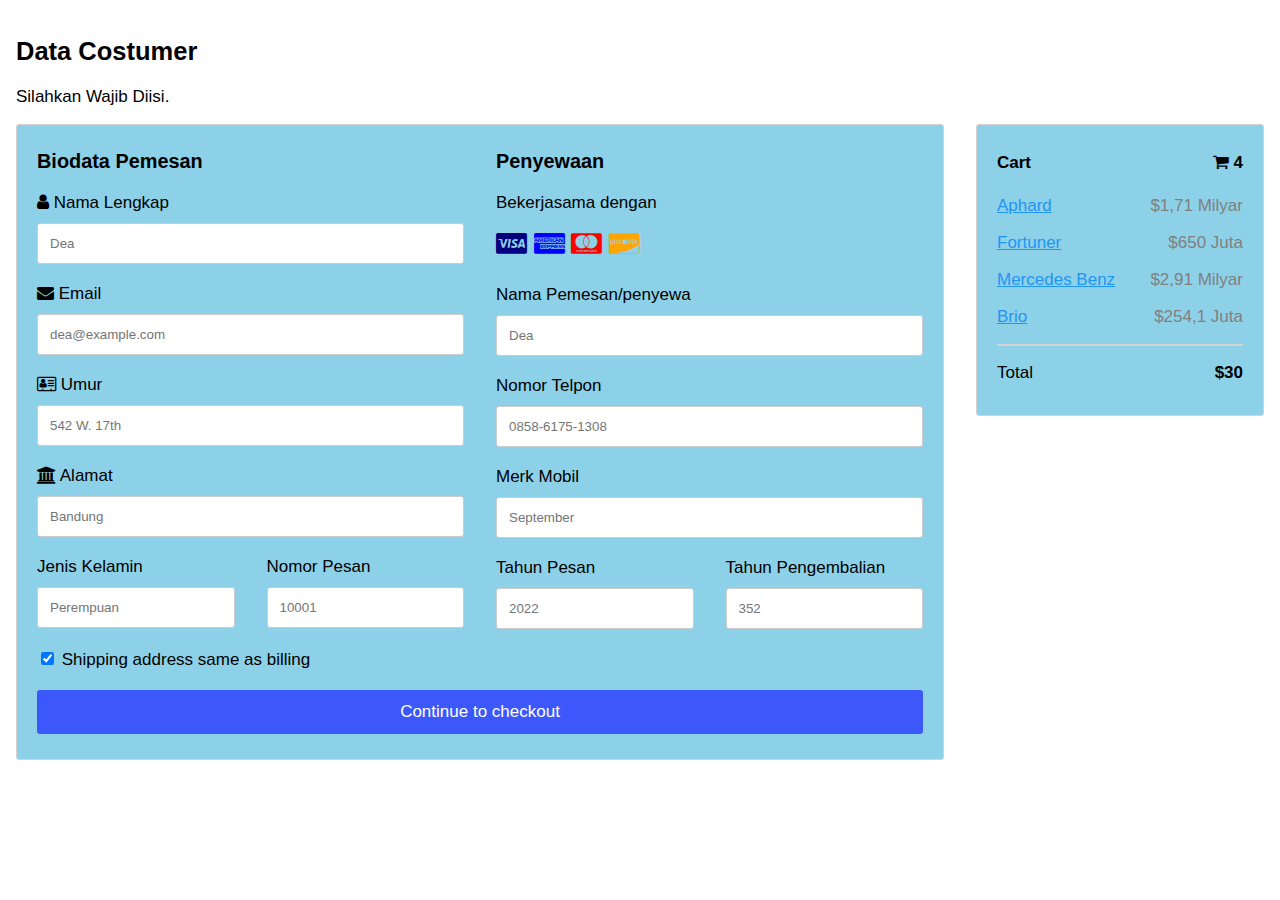
<file: datacostumer.html>
<!DOCTYPE html>
<html>
<head>
<meta name="viewport" content="width=device-width, initial-scale=1">
<link rel="stylesheet" href="https://cdnjs.cloudflare.com/ajax/libs/font-awesome/4.7.0/css/font-awesome.min.css">
<style>
body {
  font-family: Arial;
  font-size: 17px;
  padding: 8px;
}

* {
  box-sizing: border-box;
}

.row {
  display: -ms-flexbox; /* IE10 */
  display: flex;
  -ms-flex-wrap: wrap; /* IE10 */
  flex-wrap: wrap;
  margin: 0 -16px;
}

.col-25 {
  -ms-flex: 25%; /* IE10 */
  flex: 25%;
}

.col-50 {
  -ms-flex: 50%; /* IE10 */
  flex: 50%;
}

.col-75 {
  -ms-flex: 75%; /* IE10 */
  flex: 75%;
}

.col-25,
.col-50,
.col-75 {
  padding: 0 16px;
}

.container {
  background-color: #8dd1e8;
  padding: 5px 20px 15px 20px;
  border: 1px solid lightgrey;
  border-radius: 3px;
}

input[type=text] {
  width: 100%;
  margin-bottom: 20px;
  padding: 12px;
  border: 1px solid #ccc;
  border-radius: 3px;
}

label {
  margin-bottom: 10px;
  display: block;
}

.icon-container {
  margin-bottom: 20px;
  padding: 7px 0;
  font-size: 24px;
}

.btn {
  background-color: #3c58fb;
  color: white;
  padding: 12px;
  margin: 10px 0;
  border: none;
  width: 100%;
  border-radius: 3px;
  cursor: pointer;
  font-size: 17px;
}

.btn:hover {
  background-color: #afc3ed;
}

a {
  color: #2196F3;
}

hr {
  border: 1px solid lightgrey;
}

span.price {
  float: right;
  color: grey;
}

/* Responsive layout - when the screen is less than 800px wide, make the two columns stack on top of each other instead of next to each other (also change the direction - make the "cart" column go on top) */
@media (max-width: 800px) {
  .row {
    flex-direction: column-reverse;
  }
  .col-25 {
    margin-bottom: 20px;
  }
}
</style>
</head>
<body>

<h2>Data Costumer</h2>
<p>Silahkan Wajib Diisi.</p>
<div class="row">
  <div class="col-75">
    <div class="container">
      <form action="/action_page.php">
      
        <div class="row">
          <div class="col-50">
            <h3>Biodata Pemesan</h3>
            <label for="fname"><i class="fa fa-user"></i> Nama Lengkap</label>
            <input type="text" id="fname" name="firstname" placeholder="Dea">
            <label for="email"><i class="fa fa-envelope"></i> Email</label>
            <input type="text" id="email" name="email" placeholder="dea@example.com">
            <label for="adr"><i class="fa fa-address-card-o"></i> Umur</label>
            <input type="text" id="adr" name="address" placeholder="542 W. 17th">
            <label for="city"><i class="fa fa-institution"></i> Alamat</label>
            <input type="text" id="city" name="city" placeholder="Bandung">

            <div class="row">
              <div class="col-50">
                <label for="state">Jenis Kelamin</label>
                <input type="text" id="state" name="state" placeholder="Perempuan">
              </div>
              <div class="col-50">
                <label for="zip">Nomor Pesan</label>
                <input type="text" id="zip" name="zip" placeholder="10001">
              </div>
            </div>
          </div>

          <div class="col-50">
            <h3>Penyewaan</h3>
            <label for="fname">Bekerjasama dengan</label>
            <div class="icon-container">
              <i class="fa fa-cc-visa" style="color:navy;"></i>
              <i class="fa fa-cc-amex" style="color:blue;"></i>
              <i class="fa fa-cc-mastercard" style="color:red;"></i>
              <i class="fa fa-cc-discover" style="color:orange;"></i>
            </div>
            <label for="cname">Nama Pemesan/penyewa</label>
            <input type="text" id="cname" name="cardname" placeholder="Dea">
            <label for="ccnum">Nomor Telpon</label>
            <input type="text" id="ccnum" name="cardnumber" placeholder="0858-6175-1308">
            <label for="expmonth">Merk Mobil</label>
            <input type="text" id="expmonth" name="expmonth" placeholder="September">
            <div class="row">
              <div class="col-50">
                <label for="expyear">Tahun Pesan</label>
                <input type="text" id="expyear" name="expyear" placeholder="2022">
              </div>
              <div class="col-50">
                <label for="cvv">Tahun Pengembalian</label>
                <input type="text" id="cvv" name="cvv" placeholder="352">
              </div>
            </div>
          </div>
          
        </div>
        <label>
          <input type="checkbox" checked="checked" name="sameadr"> Shipping address same as billing
        </label>
        <input type="submit" value="Continue to checkout" class="btn">
      </form>
    </div>
  </div>
  <div class="col-25">
    <div class="container">
      <h4>Cart <span class="price" style="color:black"><i class="fa fa-shopping-cart"></i> <b>4</b></span></h4>
      <p><a href="detail.html">Aphard</a> <span class="price">$1,71 Milyar</span></p>
      <p><a href="detail2.html">Fortuner</a> <span class="price">$650 Juta</span></p>
      <p><a href="detail3.html">Mercedes Benz</a> <span class="price">$2,91 Milyar</span></p>
      <p><a href="detail4.html">Brio</a> <span class="price">$254,1 Juta</span></p>
      <hr>
      <p>Total <span class="price" style="color:black"><b>$30</b></span></p>
    </div>
  </div>
</div>

</body>
</html>
</file>
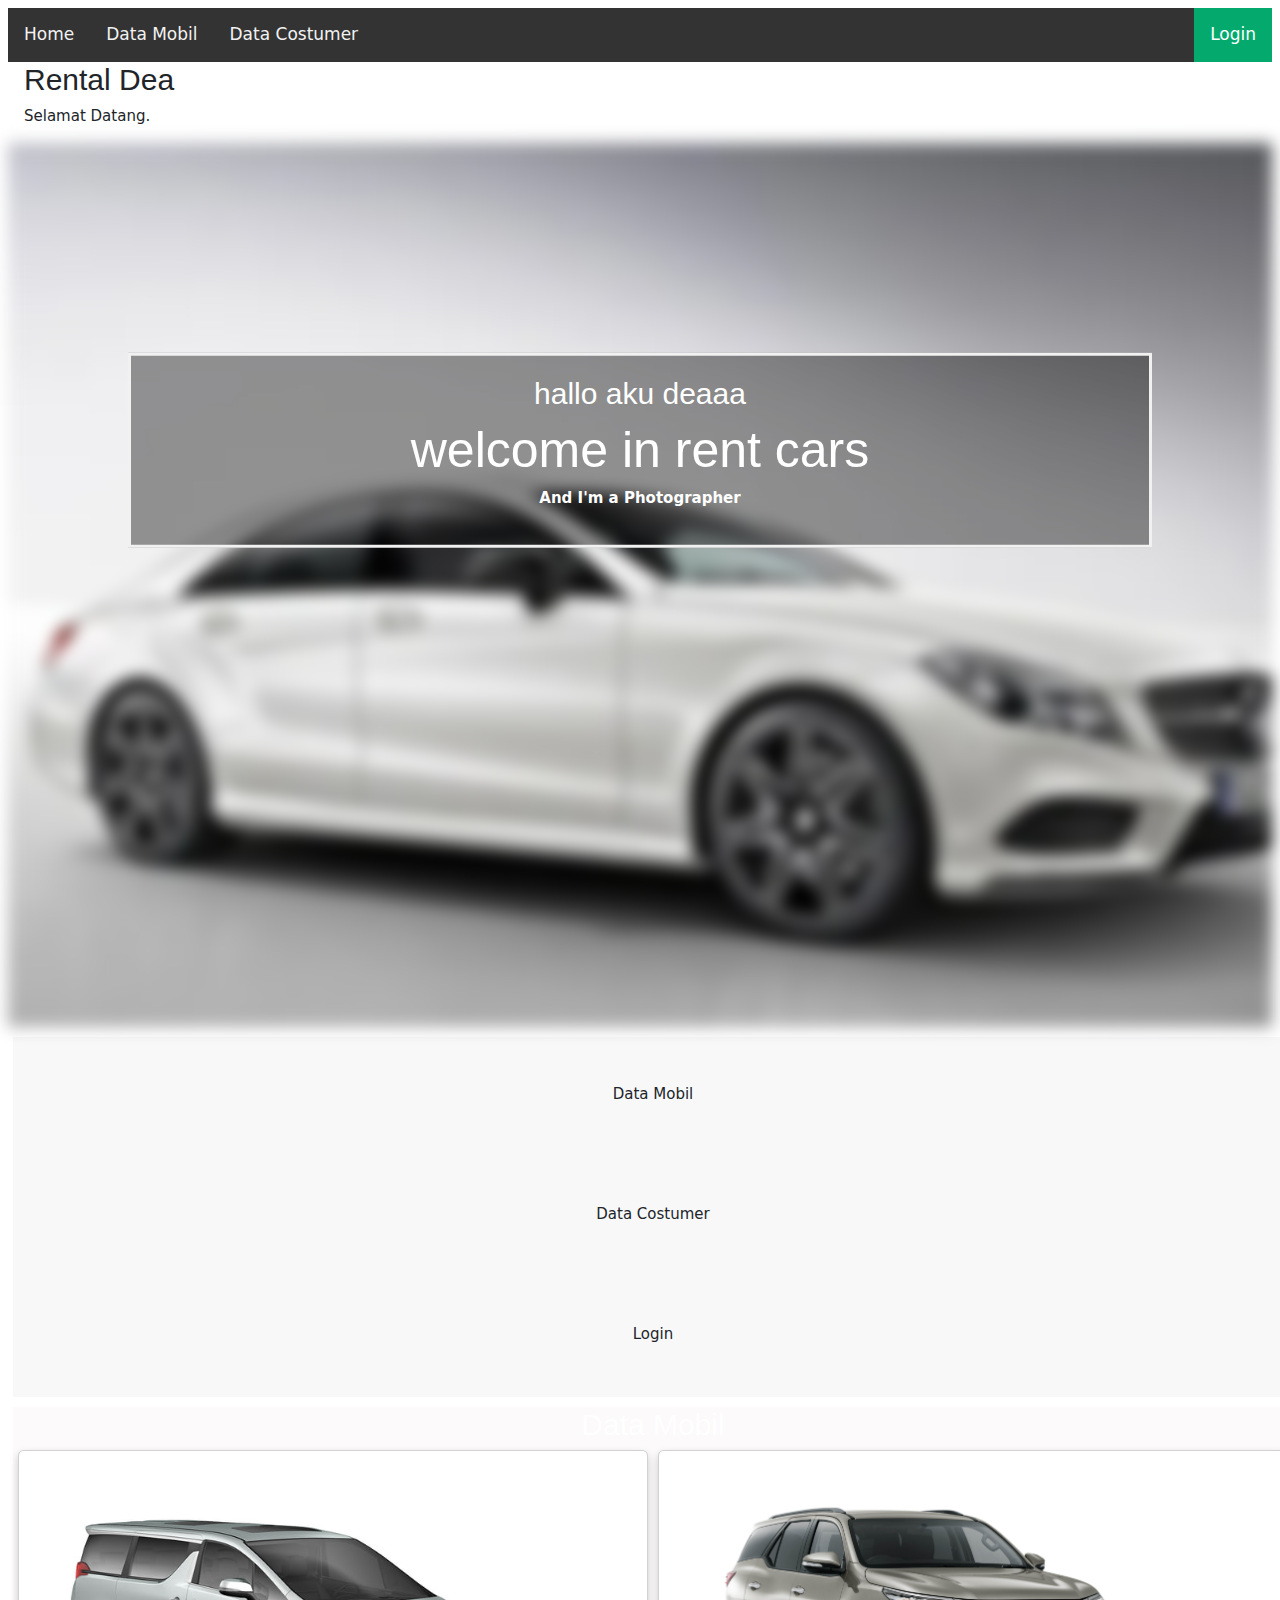
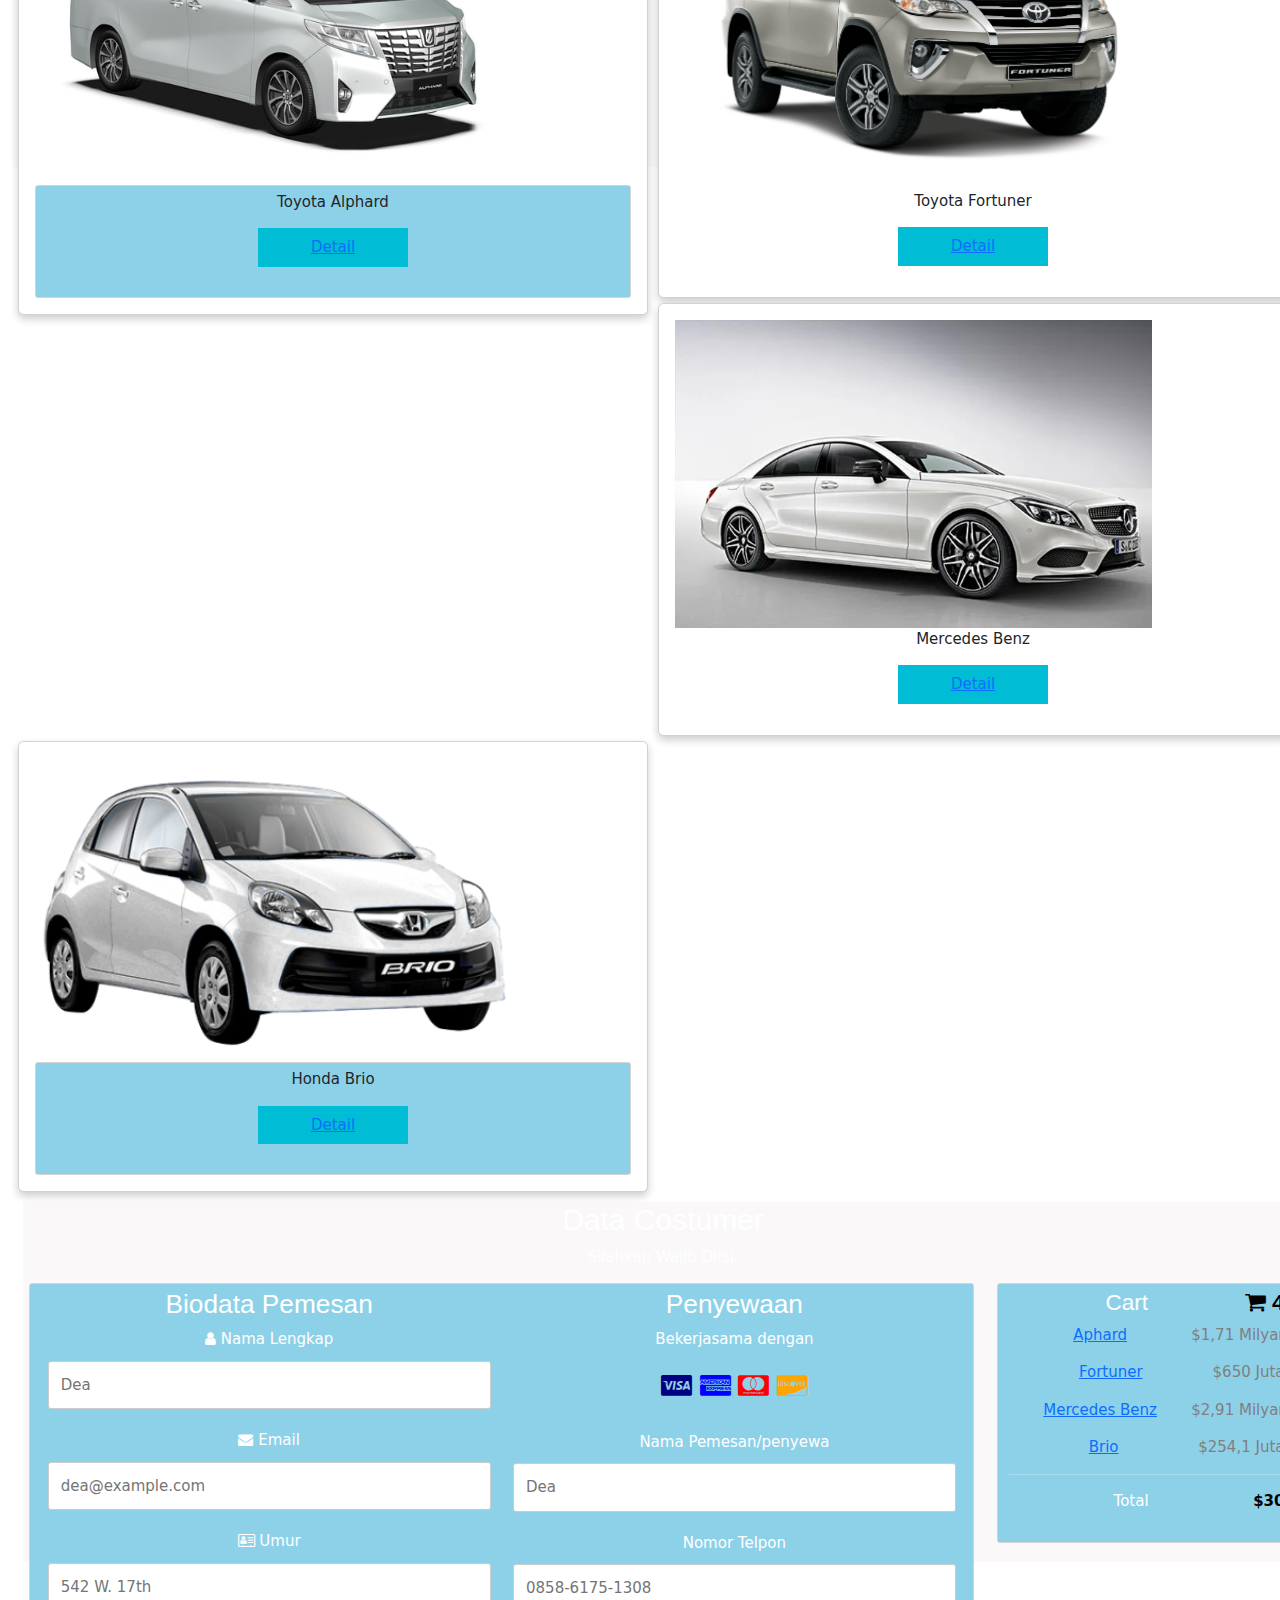
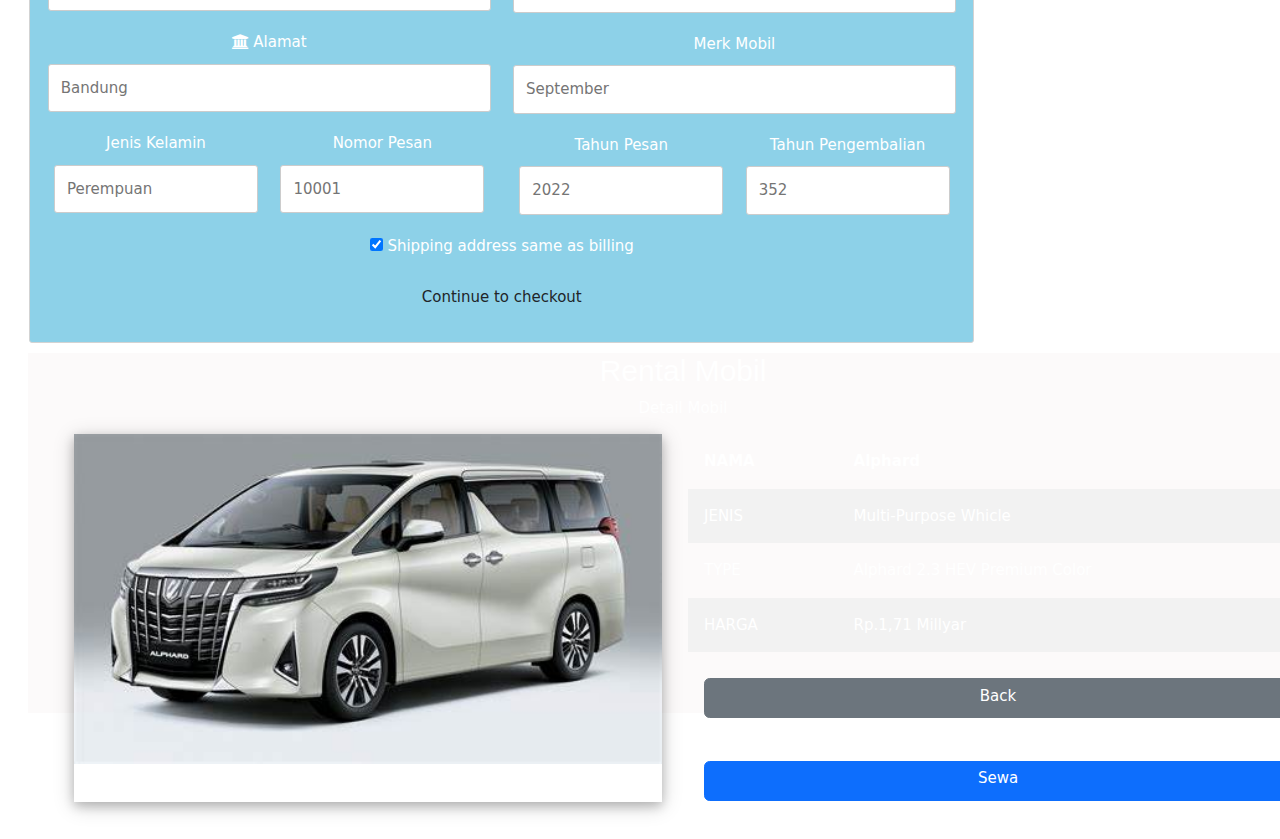
<file: Dea.html>
<!DOCTYPE html>
<html>
<head>
<meta name="viewport" content="width=device-width, initial-scale=1">
<style>
body {
  margin: 0;
  font-family: Arial, Helvetica, sans-serif;
}

.topnav {
  overflow: hidden;
  background-color: #333;
}

.topnav a {
  float: left;
  color: #f2f2f2;
  text-align: center;
  padding: 14px 16px;
  text-decoration: none;
  font-size: 17px;
}

.topnav a:hover {
  background-color: #ddd;
  color: black;
}

/* Create a right-aligned (split) link inside the navigation bar */
.topnav a.split {
  float: right;
  background-color: #04AA6D;
  color: white;
}

body, html {
  height: 100%;
  margin: 0;
  font-family: Arial, Helvetica, sans-serif;
}

* {
  box-sizing: border-box;
}

.bg-image {
  /* The image used */
  background-image: url("mercedes7.webp");
  
  /* Add the blur effect */
  filter: blur(8px);
  -webkit-filter: blur(8px);
  
  /* Full height */
  height: 100%; 
  
  /* Center and scale the image nicely */
  background-position: center;
  background-repeat: no-repeat;
  background-size: cover;
}

/* Position text in the middle of the page/image */
.bg-text {
  background-color: rgb(0,0,0); /* Fallback color */
  background-color: rgba(0,0,0, 0.4); /* Black w/opacity/see-through */
  color: white;
  font-weight: bold;
  border: 3px solid #f1f1f1;
  position: absolute;
  top: 50%;
  left: 50%;
  transform: translate(-50%, -50%);
  z-index: 2;
  width: 80%;
  padding: 20px;
  text-align: center;
}

* {
      margin: 0;
      padding: 0;
    }

    body {
      width: 100vw;
      height: 100vh;
    }

    .section {
      width: 100vw;
      height: 40vh;
      background-color: #faf8f8;
      font-size: 15px;
      color: white;
      text-align: center;
      margin: 10px 5px;
    }

    .one,
    .three {
      background-color: #fcfafa;
    }

    .nav {
      width: 100vw;
      height: 40vh;
      background-color: #f8f8f9;
      font-size: x-large;
      color: white;
      text-align: center;
      margin: 10px 5px;
      display: flex;
      flex-direction: row;
      justify-content: space-around;
      place-items: center;
    }

    .btn {
      color: white;
      background-color: #38CC77;
      height: 40px;
      width: 90px;
      padding: 2px;
      border: 2px solid black;
      text-decoration: none;
    }

</style>
</head>
<body>

<div class="topnav">
  <a class="active" href="#home">Home</a>
  <a href="datamobil.html">Data Mobil</a>
  <a href="datacostumer.html">Data Costumer</a>
  <a href="login.html" class="split">Login</a>
</div>

<div style="padding-left:16px">
  <h2>Rental Dea</h2>
  <p>Selamat Datang.</p>
</div>

<div class="bg-image"></div>

<div class="bg-text">
  <h2>hallo aku deaaa</h2>
  <h1 style="font-size:50px">welcome in rent cars</h1>
  <p>And I'm a Photographer</p>
</div>
   <div class="nav">
    <a href="datamobil.html" class="btn">Data Mobil</a>
    <a href="datacostumer.html" class="btn">Data Costumer</a>
    <a href="login" class="btn">Login</a>
  </div>
  <div class="section one" id="section1">
    <meta name="viewport" content="width=device-width, initial-scale=1">
    <style>
      * {
        box-sizing: border-box;
      }
    
    body {
    font-family: Arial, Helvetica, sans-serif;
    }
    
    /* float four columns side by side */
    .column {
      float: left;
      width: 25%;
      padding: 0 10px;
    }
    
    /* Remove extra left ang right margins, due to padding */
    .row {margin: 0 --5px;}
    
    /*  Clear floats after the column */
    .row:after{
      content: "";
      display: table;
      clear: both;
    }
    
    /* Resvonsive columnsm*/
    @media screen and (max-width: 600px){
    .column {
      width: 80%;
      display: block;
      margin-bottom: 20px;
    }
    }
      
    /* Style the counter cards */
    .card {
      box-shadow: 0 4px 8px 0 rgba(0, 0, 0, 0.2);
      padding: 16px;
      text-align: center;
      background-color: #f1f1f1;
    }
    
    .w3-button {width:150px;}
    
    </style>
    </head>
    <body>
      <link rel="stylesheet" href="https://www.w3schools.com/w3css/4/w3.css">
      <link rel="stylesheet" href="https://www.w3schools.com/w3css/4/w3.css">
    
    <h2>Data Mobil</h2>
    <div class="column">
      <div class="card">
      <img src="alphard2.jpg" alt="Avatar" style="width:80%">
      <div class="container">
        <p>Toyota Alphard</p>
        <p><button class="w3-button w3-cyan"><a href="detail.html">Detail</a></button></p>
      </div>
    </div>
    </div>
    
    <div class="column">
      <div class="card">
        <img src="fortuner.jpg" alt="Avatar" style="width:80%">
        <p>Toyota Fortuner</p>
        <p><button class="w3-button w3-cyan"><a href="detail2.html">Detail</a></button></p>
      </div>
    </div>
    
    <div class="column">
      <div class="card">
        <img src="mercedes7.webp" alt="Avatar" style="width:80%">
        <p>Mercedes Benz</p>
        <p><button class="w3-button w3-cyan"><a href="detail3.html">Detail</a></button></p>
      </div>
    </div>
    
    <div class="column">
      <div class="card">
      <img src="brio2.png" alt="Avatar" style="width:80%">
      <div class="container">
        <p>Honda Brio</p>
        <p><button class="w3-button w3-cyan"><a href="detail4.html">Detail</a></button></p>
      </div>
    </div>
  <div class="section two" id="section2">
    <meta name="viewport" content="width=device-width, initial-scale=1">
<link rel="stylesheet" href="https://cdnjs.cloudflare.com/ajax/libs/font-awesome/4.7.0/css/font-awesome.min.css">
<style>
body {
  font-family: Arial;
  font-size: 17px;
  padding: 8px;
}

* {
  box-sizing: border-box;
}

.row {
  display: -ms-flexbox; /* IE10 */
  display: flex;
  -ms-flex-wrap: wrap; /* IE10 */
  flex-wrap: wrap;
  margin: 0 -16px;
}

.col-25 {
  -ms-flex: 25%; /* IE10 */
  flex: 25%;
}

.col-50 {
  -ms-flex: 50%; /* IE10 */
  flex: 50%;
}

.col-75 {
  -ms-flex: 75%; /* IE10 */
  flex: 75%;
}

.col-25,
.col-50,
.col-75 {
  padding: 0 16px;
}

.container {
  background-color: #8dd1e8;
  padding: 5px 20px 15px 20px;
  border: 1px solid lightgrey;
  border-radius: 3px;
}

input[type=text] {
  width: 100%;
  margin-bottom: 20px;
  padding: 12px;
  border: 1px solid #ccc;
  border-radius: 3px;
}

label {
  margin-bottom: 10px;
  display: block;
}

.icon-container {
  margin-bottom: 20px;
  padding: 7px 0;
  font-size: 24px;
}

.btn {
  background-color: #3c58fb;
  color: white;
  padding: 12px;
  margin: 10px 0;
  border: none;
  width: 100%;
  border-radius: 3px;
  cursor: pointer;
  font-size: 17px;
}

.btn:hover {
  background-color: #afc3ed;
}

a {
  color: #2196F3;
}

hr {
  border: 1px solid lightgrey;
}

span.price {
  float: right;
  color: grey;
}

/* Responsive layout - when the screen is less than 800px wide, make the two columns stack on top of each other instead of next to each other (also change the direction - make the "cart" column go on top) */
@media (max-width: 800px) {
  .row {
    flex-direction: column-reverse;
  }
  .col-25 {
    margin-bottom: 20px;
  }
}
</style>
</head>
<body>

<h2>Data Costumer</h2>
<p>Silahkan Wajib Diisi.</p>
<div class="row">
  <div class="col-75">
    <div class="container">
      <form action="/action_page.php">
      
        <div class="row">
          <div class="col-50">
            <h3>Biodata Pemesan</h3>
            <label for="fname"><i class="fa fa-user"></i> Nama Lengkap</label>
            <input type="text" id="fname" name="firstname" placeholder="Dea">
            <label for="email"><i class="fa fa-envelope"></i> Email</label>
            <input type="text" id="email" name="email" placeholder="dea@example.com">
            <label for="adr"><i class="fa fa-address-card-o"></i> Umur</label>
            <input type="text" id="adr" name="address" placeholder="542 W. 17th">
            <label for="city"><i class="fa fa-institution"></i> Alamat</label>
            <input type="text" id="city" name="city" placeholder="Bandung">

            <div class="row">
              <div class="col-50">
                <label for="state">Jenis Kelamin</label>
                <input type="text" id="state" name="state" placeholder="Perempuan">
              </div>
              <div class="col-50">
                <label for="zip">Nomor Pesan</label>
                <input type="text" id="zip" name="zip" placeholder="10001">
              </div>
            </div>
          </div>

          <div class="col-50">
            <h3>Penyewaan</h3>
            <label for="fname">Bekerjasama dengan</label>
            <div class="icon-container">
              <i class="fa fa-cc-visa" style="color:navy;"></i>
              <i class="fa fa-cc-amex" style="color:blue;"></i>
              <i class="fa fa-cc-mastercard" style="color:red;"></i>
              <i class="fa fa-cc-discover" style="color:orange;"></i>
            </div>
            <label for="cname">Nama Pemesan/penyewa</label>
            <input type="text" id="cname" name="cardname" placeholder="Dea">
            <label for="ccnum">Nomor Telpon</label>
            <input type="text" id="ccnum" name="cardnumber" placeholder="0858-6175-1308">
            <label for="expmonth">Merk Mobil</label>
            <input type="text" id="expmonth" name="expmonth" placeholder="September">
            <div class="row">
              <div class="col-50">
                <label for="expyear">Tahun Pesan</label>
                <input type="text" id="expyear" name="expyear" placeholder="2022">
              </div>
              <div class="col-50">
                <label for="cvv">Tahun Pengembalian</label>
                <input type="text" id="cvv" name="cvv" placeholder="352">
              </div>
            </div>
          </div>
          
        </div>
        <label>
          <input type="checkbox" checked="checked" name="sameadr"> Shipping address same as billing
        </label>
        <input type="submit" value="Continue to checkout" class="btn">
      </form>
    </div>
  </div>
  <div class="col-25">
    <div class="container">
      <h4>Cart <span class="price" style="color:black"><i class="fa fa-shopping-cart"></i> <b>4</b></span></h4>
      <p><a href="detail.html">Aphard</a> <span class="price">$1,71 Milyar</span></p>
      <p><a href="detail2.html">Fortuner</a> <span class="price">$650 Juta</span></p>
      <p><a href="detail3.html">Mercedes Benz</a> <span class="price">$2,91 Milyar</span></p>
      <p><a href="detail4.html">Brio</a> <span class="price">$254,1 Juta</span></p>
      <hr>
      <p>Total <span class="price" style="color:black"><b>$30</b></span></p>
    </div>
  </div>
  </div>
  <div class="section three" id="section3">
    <link rel="stylesheet" href="https://www.w3schools.com/w3css/4/w3.css">
  <link href="https://cdn.jsdelivr.net/npm/bootstrap@5,3.3/dist/css/bootstrap.min.css" rel="stylesheet">
  <script src="https://cdn.jsdelivr.net/npm/bootstrap@5,3.3/dist/js/bootstrap.bundle.min.js"></script>
<style>
* {
  box-sizing: border-box;
}

.row {
  margin-left:-5px;
  margin-right:-5px;
}
  
.column {
  float: left;
  width: 50%;
  padding: 5px;
  margin-top: -5px;
}

/* Clearfix (clear floats) */
.row::after {
  content: "";
  clear: both;
  display: table;
}

table {
  border-collapse: collapse;
  border-spacing: 0;
  width: 100%;
  border: 0px solid #ddd;
}

th, td {
  text-align: left;
  padding: 16px;
}

tr:nth-child(even) {
  background-color: #f2f2f2;
}
.tab {
  margin-left: 30px;
}

</style>
</head>
<body>
  <div class="tab">

<h2>Rental Mobil</h2>
<p align="center">Detail Mobil</p>

<div class="row">
  <div class="column">
    <table border="1">
      <tr>
        <td rowspan="5"></td><div class="w3-container">
          
          <div class="w3-card-4" style="width: 100%;">
            <img src="alphard3.jfif" alt="Alps" style="width: 100%;">
            <div class="w3-container w3-center">
              <p>Alphard</p>
            </div>
            </div>
            </div>
          </div>
      </tr>
    </table>
  </div>
  <div class="column">
    <table border="1">
      <tr>
        <th>NAMA</th>
        <th>Alphard</th>
      </tr>
      <tr>
        <td>JENIS</td>
        <td>Multi-Purpose Whicle</td>
      </tr>
      <tr>
        <td>TYPE</td>
        <td>Alphard 2.3 HEV Premium Color</td>
      </tr>
      <tr>
        <td>HARGA</td>
        <td>Rp.1,71 Millyar</td>
      </tr>
      <tr align="center">
        <td colspan="2"><a button type="button" class="btn btn-secondary" href="datamobil.html">Back
          </a>&nbsp;&nbsp;&nbsp;&nbsp;<a button type="button" class="btn btn-primary" href="detail.html">Sewa
          </a></td>
    </table>
  </div>
</div>

  </div>
  </div>
</body>
</html>
</file>
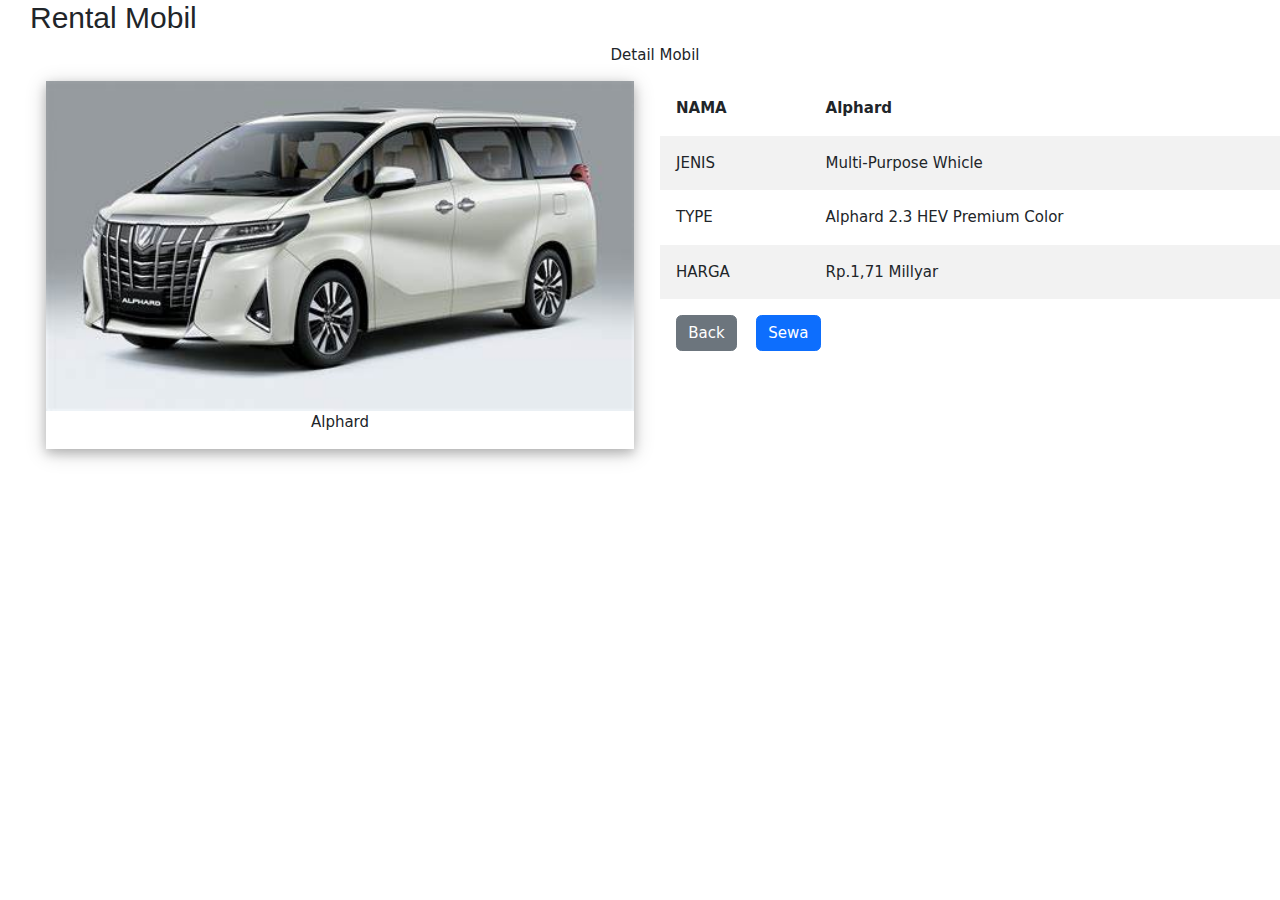
<file: detail.html>
<!DOCTYPE html>
<html>
<head>
  <link rel="stylesheet" href="https://www.w3schools.com/w3css/4/w3.css">
  <link href="https://cdn.jsdelivr.net/npm/bootstrap@5,3.3/dist/css/bootstrap.min.css" rel="stylesheet">
  <script src="https://cdn.jsdelivr.net/npm/bootstrap@5,3.3/dist/js/bootstrap.bundle.min.js"></script>
<style>
* {
  box-sizing: border-box;
}

.row {
  margin-left:-5px;
  margin-right:-5px;
}
  
.column {
  float: left;
  width: 50%;
  padding: 5px;
  margin-top: -5px;
}

/* Clearfix (clear floats) */
.row::after {
  content: "";
  clear: both;
  display: table;
}

table {
  border-collapse: collapse;
  border-spacing: 0;
  width: 100%;
  border: 0px solid #ddd;
}

th, td {
  text-align: left;
  padding: 16px;
}

tr:nth-child(even) {
  background-color: #f2f2f2;
}
.tab {
  margin-left: 30px;
}

</style>
</head>
<body>
  <div class="tab">

<h2>Rental Mobil</h2>
<p align="center">Detail Mobil</p>

<div class="row">
  <div class="column">
    <table border="1">
      <tr>
        <td rowspan="5"></td><div class="w3-container">
          
          <div class="w3-card-4" style="width: 100%;">
            <img src="alphard3.jfif" alt="Alps" style="width: 100%;">
            <div class="w3-container w3-center">
              <p>Alphard</p>
            </div>
            </div>
            </div>
          </div>
      </tr>
    </table>
  </div>
  <div class="column">
    <table border="1">
      <tr>
        <th>NAMA</th>
        <th>Alphard</th>
      </tr>
      <tr>
        <td>JENIS</td>
        <td>Multi-Purpose Whicle</td>
      </tr>
      <tr>
        <td>TYPE</td>
        <td>Alphard 2.3 HEV Premium Color</td>
      </tr>
      <tr>
        <td>HARGA</td>
        <td>Rp.1,71 Millyar</td>
      </tr>
      <tr align="center">
        <td colspan="2"><a button type="button" class="btn btn-secondary" href="datamobil.html">Back
          </a>&nbsp;&nbsp;&nbsp;&nbsp;<a button type="button" class="btn btn-primary" href="detail.html">Sewa
          </a></td>
    </table>
  </div>
</div>

</body>
</html>
</file>
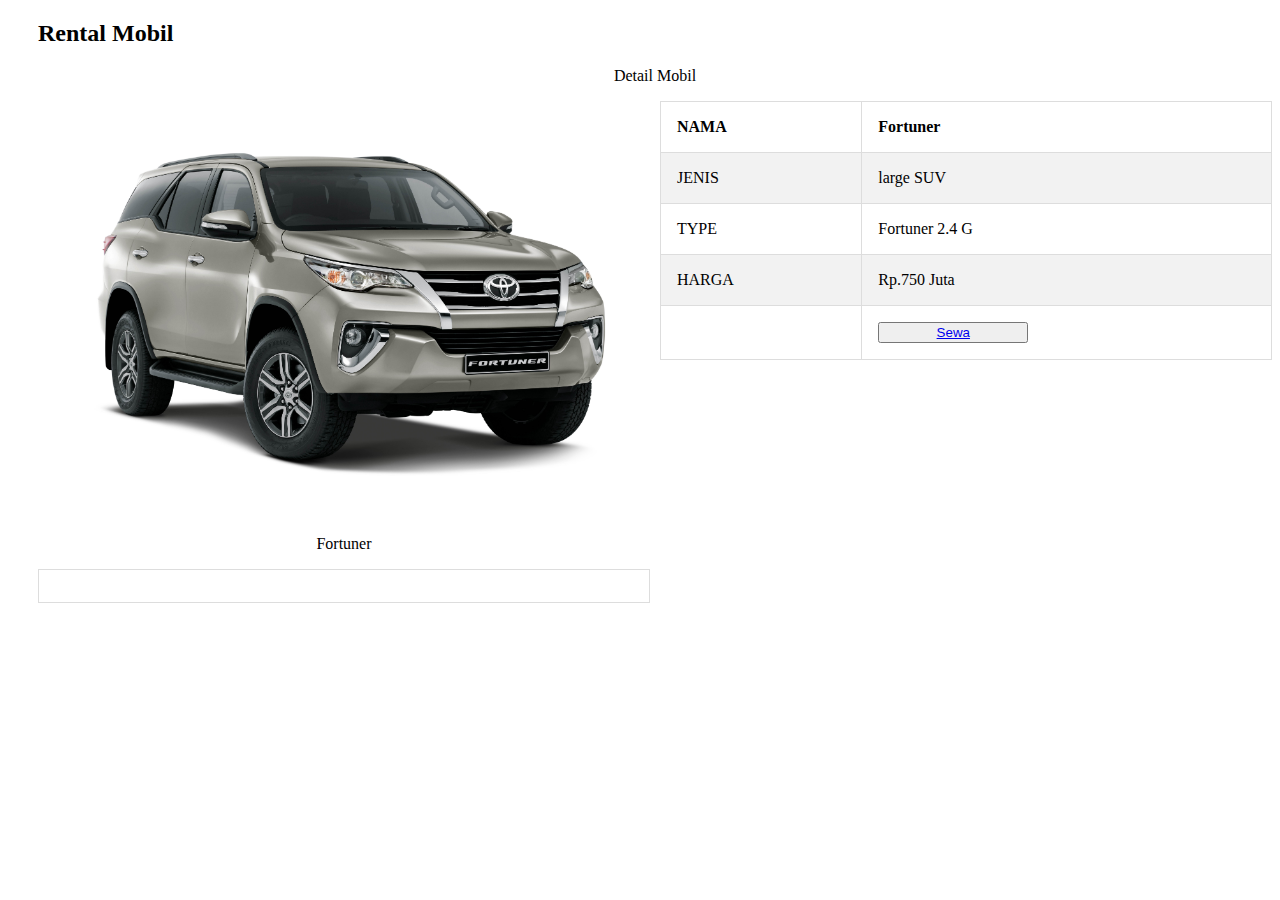
<file: detail2.html>
<!DOCTYPE html>
<html>
<head>
<style>
* {
  box-sizing: border-box;
}

.row {
  margin-left:-5px;
  margin-right:-5px;
}
  
.column {
  float: left;
  width: 50%;
  padding: 5px;
  margin-top: -5px;
}

/* Clearfix (clear floats) */
.row::after {
  content: "";
  clear: both;
  display: table;
}

table {
  border-collapse: collapse;
  border-spacing: 0;
  width: 100%;
  border: 0px solid #ddd;
}

th, td {
  text-align: left;
  padding: 16px;
}

tr:nth-child(even) {
  background-color: #f2f2f2;
}
.tab {
  margin-left: 30px;
}

.w3-button {width:150px;}

</style>
</head>
<body>
  <div class="tab">

<h2>Rental Mobil</h2>
<p align="center">Detail Mobil</p>

<div class="row">
  <div class="column">
    <table border="1">
      <tr>
        <td rowspan="5"></td><div class="w3-container">
          <div class="w3-card-4" style="width: 100%;">
            <img src="fortuner.jpg" alt="Alps" style="width: 100%;">
            <div class="w3-container w3-center">
              <p align="center">Fortuner</p>
            </div>
            </div>
            </div>
      </tr>
    </table>
  </div>
  <div class="column">
    <table border="1">
      <tr>
        <th>NAMA</th>
        <th>Fortuner</th>
      </tr>
      <tr>
        <td>JENIS</td>
        <td>large SUV</td>
      </tr>
      <tr>
        <td>TYPE</td>
        <td>Fortuner 2.4 G</td>
      </tr>
      <tr>
        <td>HARGA</td>
        <td>Rp.750 Juta</td>
      </tr>
      <tr>
        <td></td>
        <td><button class="w3-button w3-cyan"><a href="sewa.html">Sewa</a></button></td>
      </tr>
    </table>
  </div>
</div>

</body>
</html>
</file>
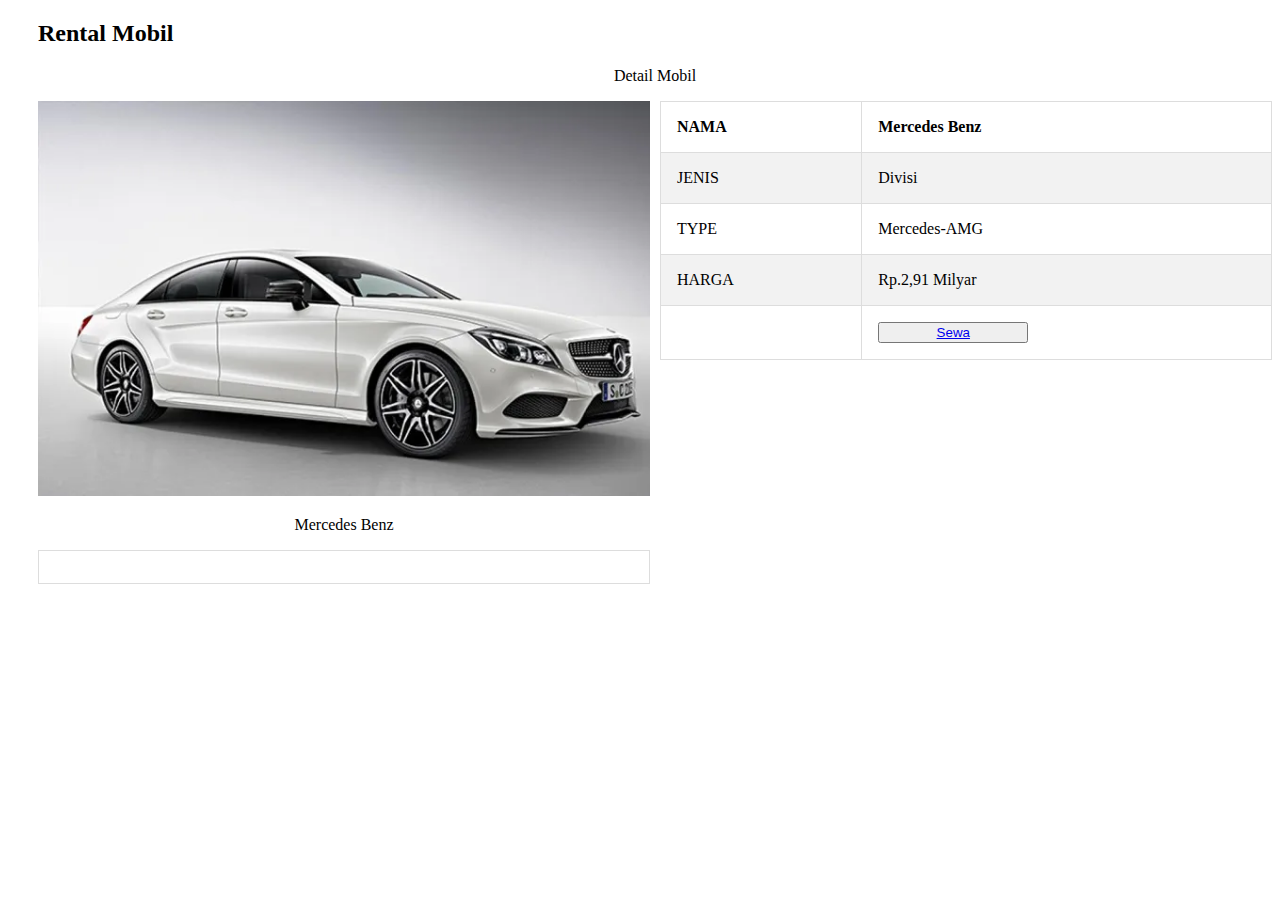
<file: detail3.html>
<!DOCTYPE html>
<html>
<head>
<style>
* {
  box-sizing: border-box;
}

.row {
  margin-left:-5px;
  margin-right:-5px;
}
  
.column {
  float: left;
  width: 50%;
  padding: 5px;
  margin-top: -5px;
}

/* Clearfix (clear floats) */
.row::after {
  content: "";
  clear: both;
  display: table;
}

table {
  border-collapse: collapse;
  border-spacing: 0;
  width: 100%;
  border: 0px solid #ddd;
}

th, td {
  text-align: left;
  padding: 16px;
}

tr:nth-child(even) {
  background-color: #f2f2f2;
}
.tab {
  margin-left: 30px;
}

.w3-button {width:150px;}

</style>
</head>
<body>
  <div class="tab">

<h2>Rental Mobil</h2>
<p align="center">Detail Mobil</p>

<div class="row">
  <div class="column">
    <table border="1">
      <tr>
        <td rowspan="5"></td><div class="w3-container">
          <div class="w3-card-4" style="width: 100%;">
            <img src="mercedes7.webp" alt="Alps" style="width: 100%;">
            <div class="w3-container w3-center">
              <p align="center">Mercedes Benz</p>
            </div>
            </div>
            </div>
      </tr>
    </table>
  </div>
  <div class="column">
    <table border="1">
      <tr>
        <th>NAMA</th>
        <th>Mercedes Benz</th>
      </tr>
      <tr>
        <td>JENIS</td>
        <td>Divisi</td>
      </tr>
      <tr>
        <td>TYPE</td>
        <td>Mercedes-AMG</td>
      </tr>
      <tr>
        <td>HARGA</td>
        <td>Rp.2,91 Milyar</td>
      </tr>
      <tr>
        <td></td>
        <td><button class="w3-button w3-cyan"><a href="sewa.html">Sewa</a></button></td>
      </tr>
    </table>
  </div>
</div>

</body>
</html>
</file>
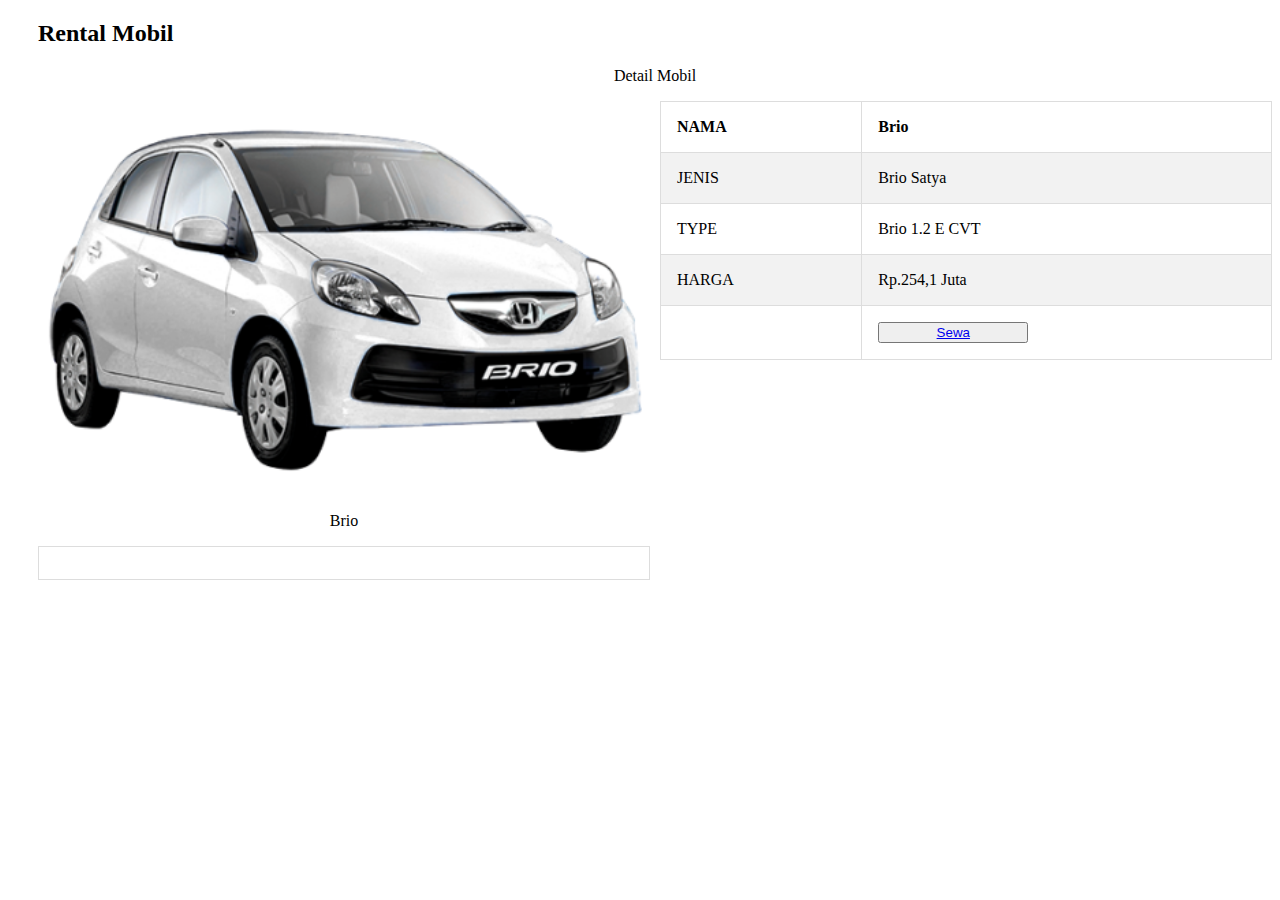
<file: detail4.html>
<!DOCTYPE html>
<html>
<head>
<style>
* {
  box-sizing: border-box;
}

.row {
  margin-left:-5px;
  margin-right:-5px;
}
  
.column {
  float: left;
  width: 50%;
  padding: 5px;
  margin-top: -5px;
}

/* Clearfix (clear floats) */
.row::after {
  content: "";
  clear: both;
  display: table;
}

table {
  border-collapse: collapse;
  border-spacing: 0;
  width: 100%;
  border: 0px solid #ddd;
}

th, td {
  text-align: left;
  padding: 16px;
}

tr:nth-child(even) {
  background-color: #f2f2f2;
}
.tab {
  margin-left: 30px;
}

.w3-button {width:150px;}

</style>
</head>
<body>
  <div class="tab">

<h2>Rental Mobil</h2>
<p align="center">Detail Mobil</p>

<div class="row">
  <div class="column">
    <table border="1">
      <tr>
        <td rowspan="5"></td><div class="w3-container">
          <div class="w3-card-4" style="width: 100%;">
            <img src="brio2.png" alt="Alps" style="width: 100%;">
            <div class="w3-container w3-center">
              <p align="center">Brio</p>
            </div>
            </div>
            </div>
      </tr>
    </table>
  </div>
  <div class="column">
    <table border="1">
      <tr>
        <th>NAMA</th>
        <th>Brio</th>
      </tr>
      <tr>
        <td>JENIS</td>
        <td>Brio Satya</td>
      </tr>
      <tr>
        <td>TYPE</td>
        <td>Brio 1.2 E CVT</td>
      </tr>
      <tr>
        <td>HARGA</td>
        <td>Rp.254,1 Juta</td>
      </tr>
      <tr>
        <td></td>
        <td><button class="w3-button w3-cyan"><a href="sewa.html">Sewa</a></button></td>
      </tr>
    </table>
  </div>
</div>

</body>
</html>
</file>
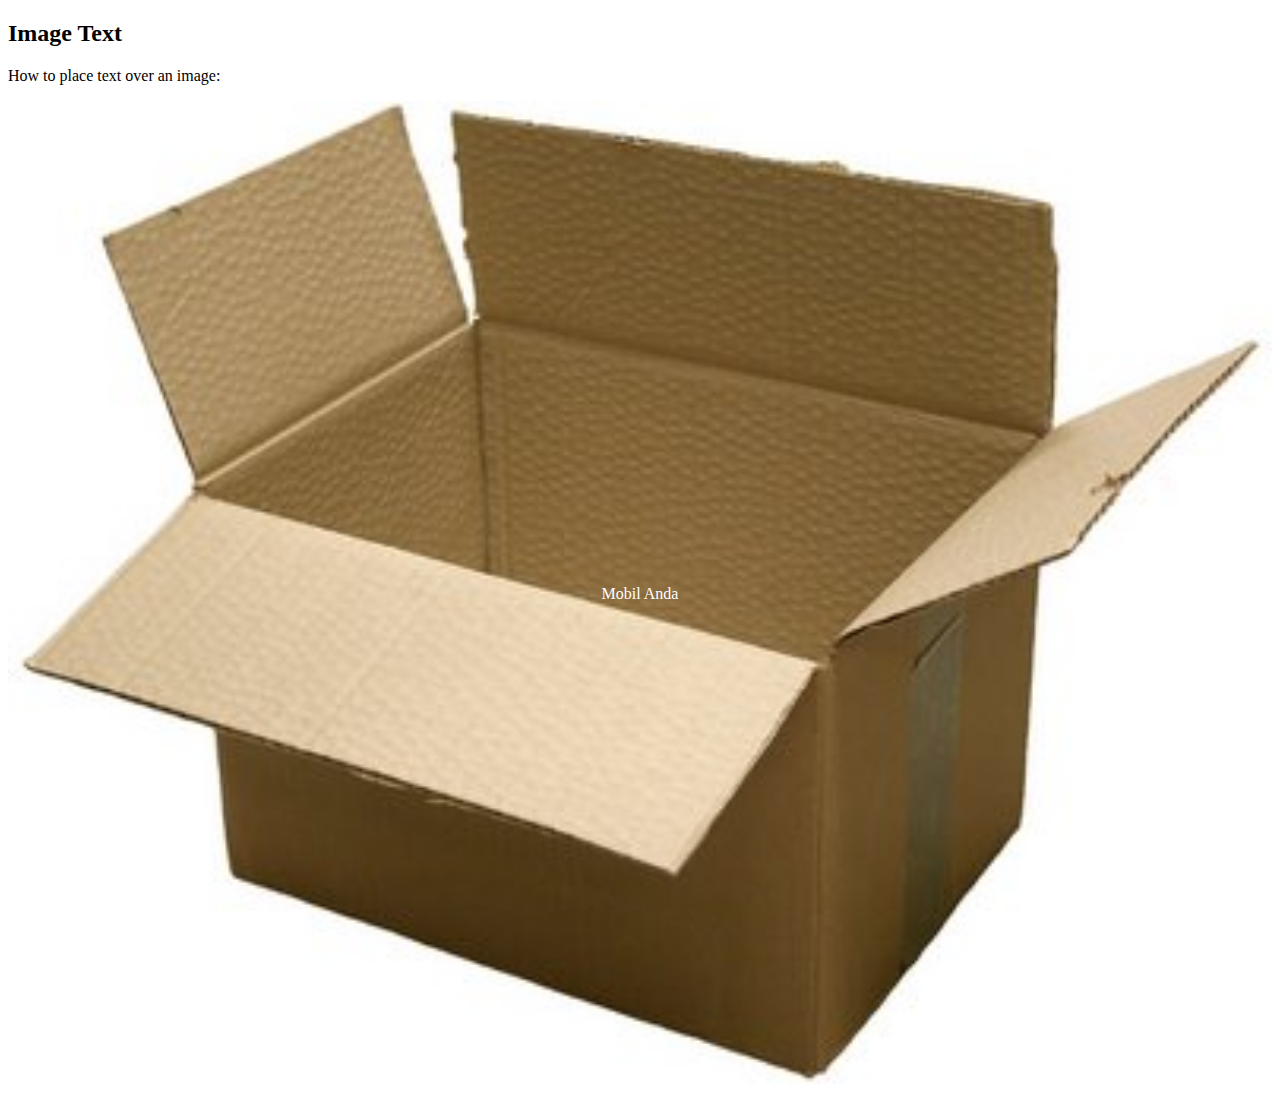
<file: kirim.html>
<!DOCTYPE html>
<html>
<head>
<meta name="viewport" content="width=device-width, initial-scale=1">
<style>
.container {
  position: relative;
  text-align: center;
  color: white;
}

.bottom-left {
  position: absolute;
  bottom: 8px;
  left: 16px;
}

.top-left {
  position: absolute;
  top: 8px;
  left: 16px;
}

.top-right {
  position: absolute;
  top: 8px;
  right: 16px;
}

.bottom-right {
  position: absolute;
  bottom: 8px;
  right: 16px;
}

.centered {
  position: absolute;
  top: 50%;
  left: 50%;
  transform: translate(-50%, -50%);
}
</style>
</head>
<body>

<h2>Image Text</h2>
<p>How to place text over an image:</p>

<div class="container">
  <img src="R.jfif" alt="Snow" style="width:100%;">
  <div class="bottom-left">sesuai sewa</div>
  <div class="top-left">Aman</div>
  <div class="top-right">Rapih</div>
  <div class="bottom-right">Dijamin Bagus</div>
  <div class="centered">Mobil Anda</div>
</div>

</body>
</html>
</file>
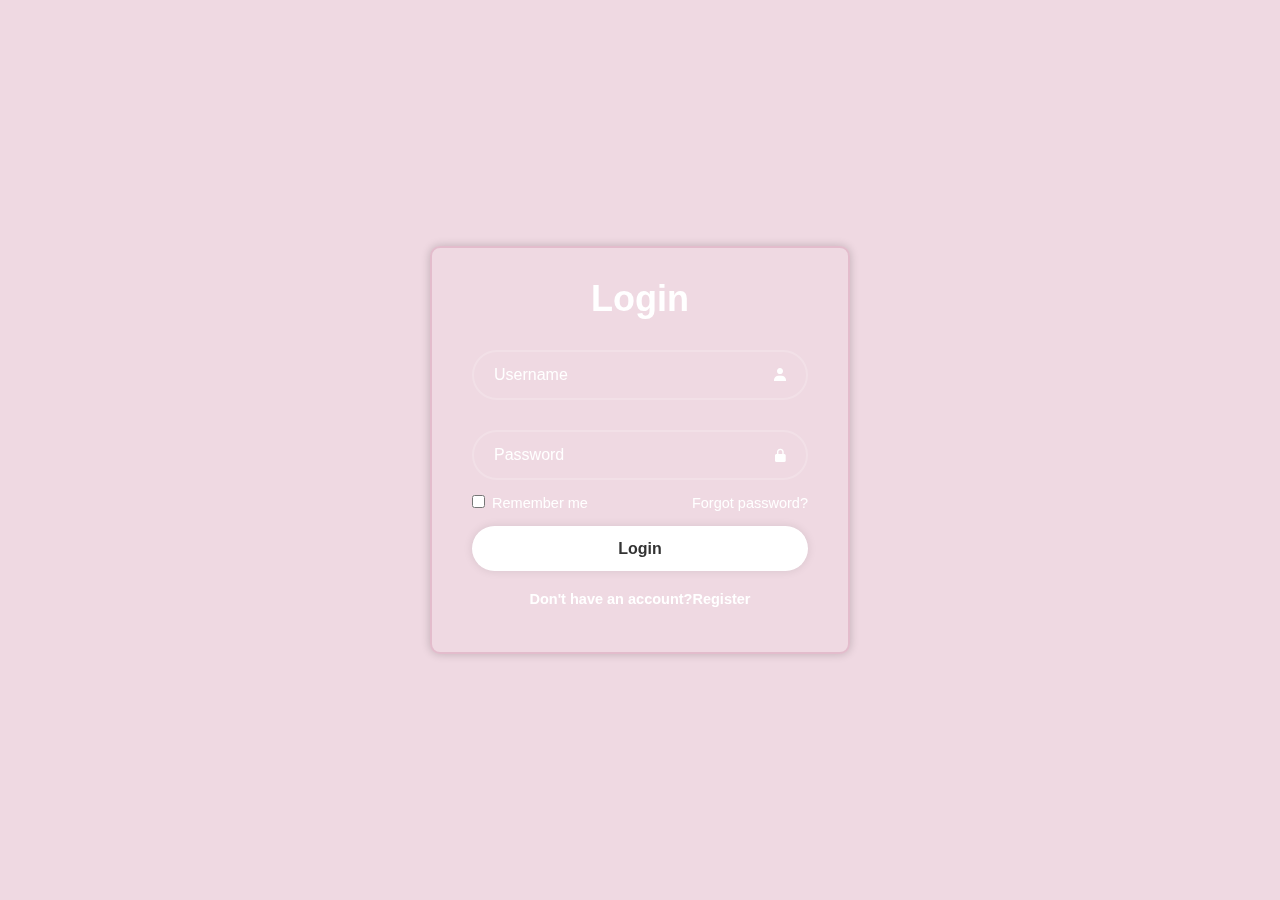
<file: loginfigma.html>
<!DOCTYPE html PUBLIC "-//W3C//DTD XHTML 1.0 Transitional//EN" "http://www.w3.org/TR/xhtml1/DTD/xhtml1-transitional.dtd">
<html xmlns="http://www.w3.org/1999/xhtml">
<head>
<meta http-equiv="Content-Type" content="text/html; charset=iso-8859-1" />
<title>Login form in HTML and CSS</title>
<link rel="stylesheet" href="style1.css" />
<link href='https://unpkg.com/boxicons@2.1.4/css/boxicons.min.css' rel='stylesheet'>
</head>

<body>
<div class="wrapper">
<form action="">
<h1>Login</h1>
<div class="input-box">
<input type="text" placeholder="Username" required />
<i class='bx bxs-user'></i>
</div>
<div class="input-box">
<input type="Password" placeholder="Password" required />
<i class='bx bxs-lock-alt'></i>
</div>
<div class="remember-forgot">
<label><input type="checkbox" /> Remember me</label>
<a href="#">Forgot password?</a>
</div>
<button type="submit" class="btn">Login</button>
<a href="index.html">
<div class="register-link">
<p>Don't have an account?<a href="#">Register</a></p>
</div>
</form>
</div>
</body>
</html>
</file>
<file: style1.css>
*{
    margin: 0;
    padding: 0;
    box-sizing: border-box;
    font-family: "poppins", sans-serif;
    }
    body{
    display: flex;
    justify-content: center;
    align-items: center;
    min-height: 100vh;
    background:rgba(176, 67, 109, 0.2);
    background-size: cover;
    background-position: center;
    }
    .wrapper{
    width: 420px;
    background: transparent;
    border: 2px solid rgba(179, 76, 122, 0.2);
    backdrop-filter: blur(20px);
    box-shadow: 0 0 10px rgba(0, 0, 0, .2);
    color: #fff;
    border-radius: 10px;
    padding: 30px 40px;
    }
    .wrapper h1{
    font-size: 36px;
    text-align: center;
    }
    .wrapper .input-box{
    position: relative;
    width: 100%;
    height: 50px;
    margin: 30px 0;
    }
    .input-box input{
    width: 100%;
    height: 100%;
    background: transparent;
    border: none;
    outline: none;
    border: 2px solid rgba(255, 255, 255, .2);
    border-radius: 40px;
    font-size: 16px;
    color: #fff;
    padding: 20px 45px 20px 20px;
    }
    .input-box input::placeholder{
    color: #fff;
    }
    .input-box i{
    position: absolute;
    right: 20px;
    top: 50%;
    transform: translateY(-50%);
    font_size: 20px;
    }
    .wrapper .remember-forgot{
    display: flex;
    justify-content: space-between;
    font-size: 14.5px;
    margin: -15px 0 15px;
    }
    .remember-forgot label input{
    accent-color: #fff;
    margin-right: 3px;
    }
    .remember-forgot a{
    color: #fff;
    text-decoration: none;
    }
    .remember-forgot a:hover{
    text-decoration: underline;
    }
    .wrapper .btn{
    width: 100%;
    height: 45px;
    background: #fff;
    border: none;
    outline: none;
    border-radius: 40px;
    box-shadow: 0 0 10px rgba(0, 0, 0, .1);
    cursor: pointer;
    font-size: 16px;
    color: #333;
    font-weight: 600;
    }
    .wrapper .register-link{
    font-size: 14.5px;
    text-align: center;
    margin: 20px 0 15px;
    }
    .register-link p a{
    color: #fff;
    text-decoration: none;
    font-weight: 600;
    }
    .register-link p a:hover{
    text-decoration: underline;
    }
</file>
